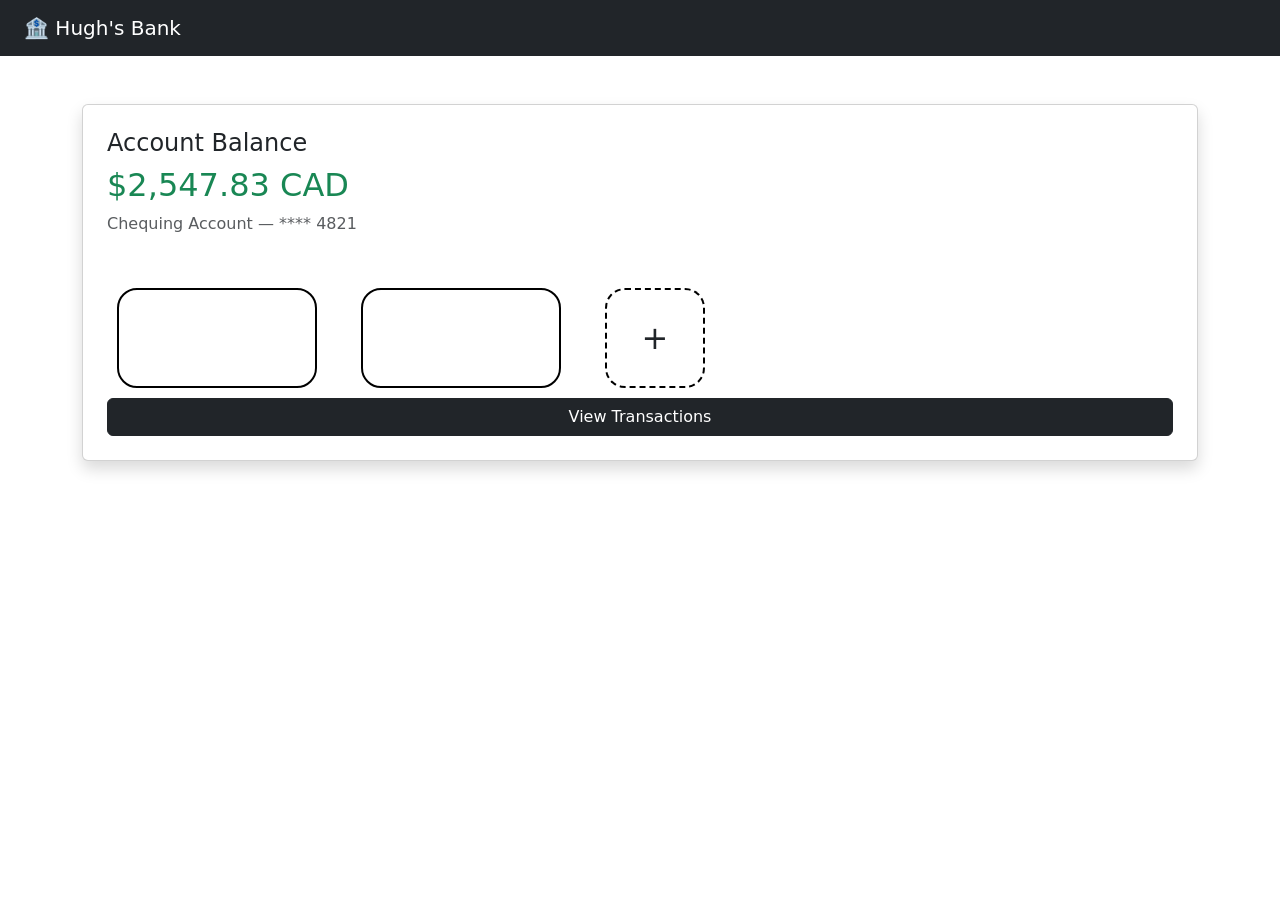
<file: docs/index.html>
<!DOCTYPE html>
<html lang="en">
<head>
    <meta charset="UTF-8">
    <meta name="viewport" content="width=device-width, initial-scale=1.0">
    <title>Banking App </title>
    <link href="https://cdn.jsdelivr.net/npm/bootstrap@5.3.0/dist/css/bootstrap.min.css" rel="stylesheet">
    <link rel="stylesheet" href="style.css">
</head>

<body> 
    <!-- Navbar -->
     <nav class="navbar navbar-dark bg-dark px-4">
        <span class="navbar-brand">🏦 Hugh's Bank</span>
    </nav>

    <!-- Main Content -->
    <div class="container mt-5">
        <div class="card shadow p-4">
            <h4>Account Balance</h4>
            <h2 class="text-success">$2,547.83 CAD</h2> <!-- Need to replace $2,547.83 with a fetch() will do this later - backend kava API call-->
            <p class="text-muted">Chequing Account — **** 4821</p>

            
            <div class="row mt-3 justify-content-start" id="account-row">
                <div class="col-auto">
                    <div class="current-account-box"></div>
                </div>
                <div class="col-auto">
                    <div class="current-account-box"></div>
                </div>
                <div class="col-auto">
                    <div class="add-account-box" onclick="addAccount()">+</div>
                </div>
            </div>

        <button class="btn btn-dark">View Transactions</button>
        </div>
        
            
    </div>
        

    <script src="https://cdn.jsdelivr.net/npm/bootstrap@5.3.0/dist/js/bootstrap.bundle.min.js"></script>
    <script src="apps.js"></script>
</body>
</html>
</file>
<file: docs/style.css>
.current-account-box {
    width: 200px;
    height: 100px;
    background-color: white;
    border-radius: 20px;
    margin: 20px 10px 10px;
    border: 2px solid black;

}

.add-account-box {
    width: 100px;
    height: 100px;
    background-color: white;
    border-radius: 20px;
    border: 2px dashed black;
    margin: 20px 10px 10px;
    display: flex;
    align-items: center;
    justify-content: center;
    font-size: 2rem;
    cursor: pointer;

}
</file>
